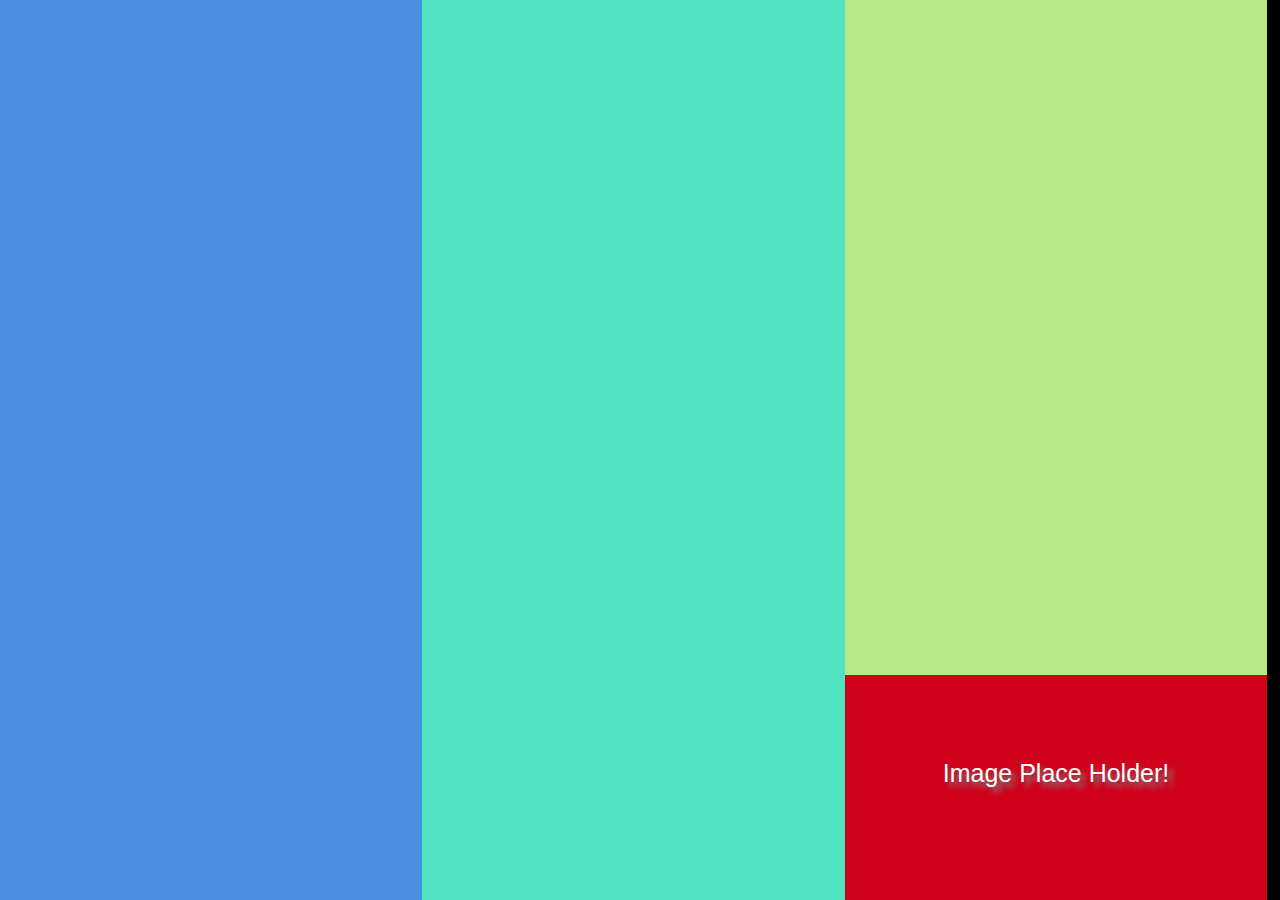
<file: second/index2.html>
<html>
<head>
	<title>Second Day 2 Practice</title>
	<link rel="stylesheet" type="text/css" href="style2.css">
</head>
<body>
	<div class="one"></div>
	<div class="two"></div>
	<div class="three"></div>
	<div class="imgHolder"> 
		<div class="text">Image Place Holder!</div>
	</div>
</body>
</html>
</file>
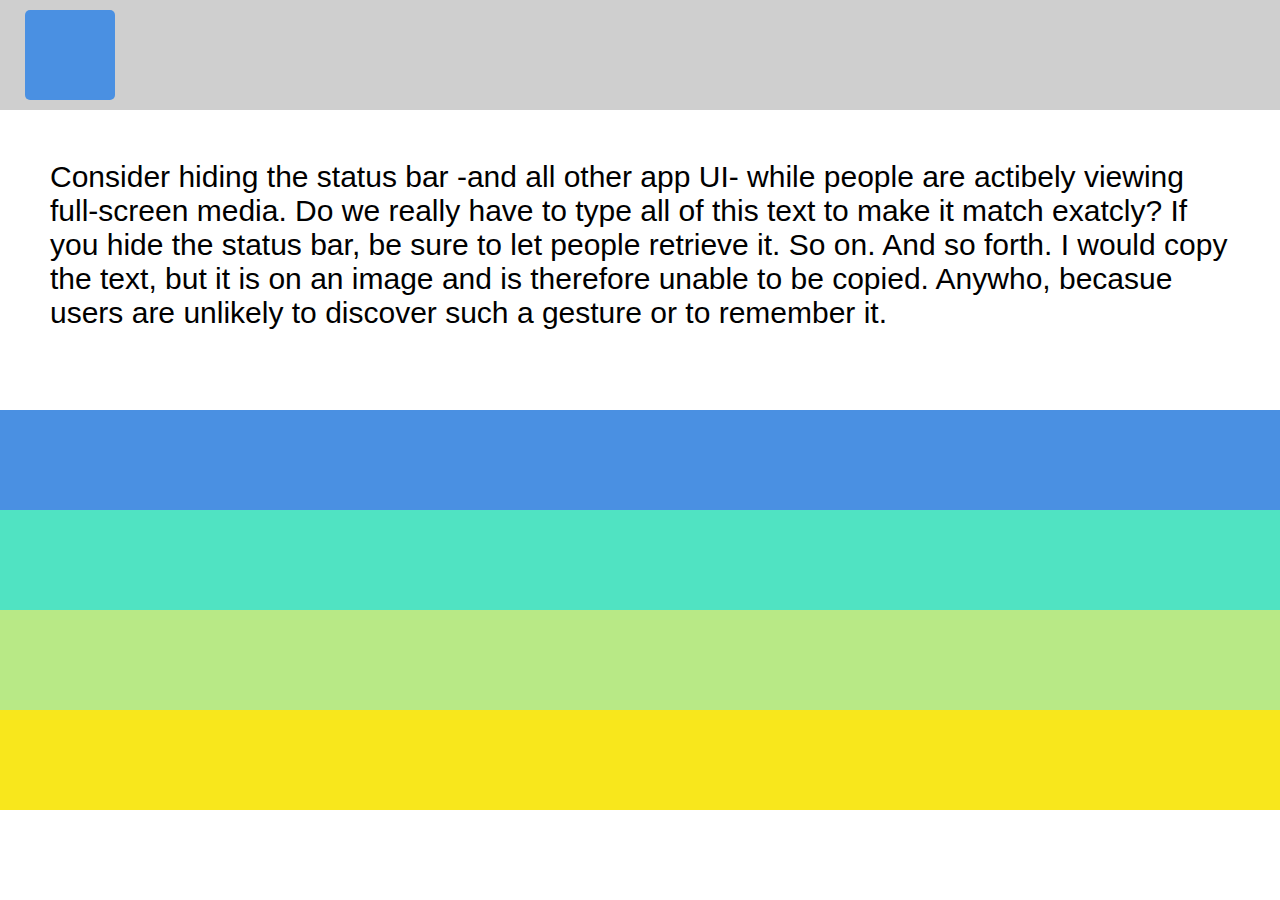
<file: third/Index3.html>
<!DOCTYPE html>
<html>
<head>
	<title>Project 3 Day 2</title>
	<link rel="stylesheet" type="text/css" href="style3.css">
</head>
<body>
	<header class="top">
		<div class="logo"> </div>
	</header>
	<div class="one"> 
		<span>Consider hiding the status bar -and all other app UI- while people are actibely viewing full-screen media. Do we really have to type all of this text to make it match exatcly? If you hide the status bar, be sure to let people retrieve it. So on. And so forth. I would copy the text, but it is on an image and is therefore unable to be copied. Anywho, becasue users are unlikely to discover such a gesture or to remember it. 
		<span>
	</div>
	<div class="two">  </div>
	<div class="three">  </div>
	<div class="four">  </div>
	<div class="five">  </div>
</body>
</html>
</file>
<file: second/style2.css>
body {
	background: black;
	margin: 0;
}
.one {
	width: 33%;
	height: 100%;
	background: #4A90E2;
	float: left;
	clear:none;
}
.two {
	width: 33%;
	height: 100%;
	background: #50E3C2;
	float: left;
	clear: none;
}
.three {
	width: 33%;
	height: 75%;
	background: #B8E986;
	float: left;
}
.imgHolder {
	width: 33%;
	height: 25%;
	background: #D0021B;
	float:left;
}
.text {
	margin: 20%;
	color: #ffffff;
	text-align: center;
	font-size: 25px;
	text-shadow: 5px 5px 5px gray;
	font-family: sans-serif;
}
</file>
<file: third/style3.css>
body {
	margin: 0;
}
.top {
	height: 100px;
	background: #CFCFCF;
	padding: 5px;
}
.logo {
	height: 90px;
	width: 90px;
	background: #4A90E2;
	border-radius: 5px;
	margin: 5px 0px 0px 20px;
}

.one {
	height: 200px;
	background: #ffffff;
	padding:50px;
	font-family: sans-serif;
	font-size: 30px;
}
.two {
	height: 100px;
	background: #4A90E2;
}
.three {
	height: 100px;
	background: #50E3C2;
}
.four {
	height: 100px;
	background: #B8E986;
}
.five {
	height: 100px;
	background: #F8E71C;
}
</file>
